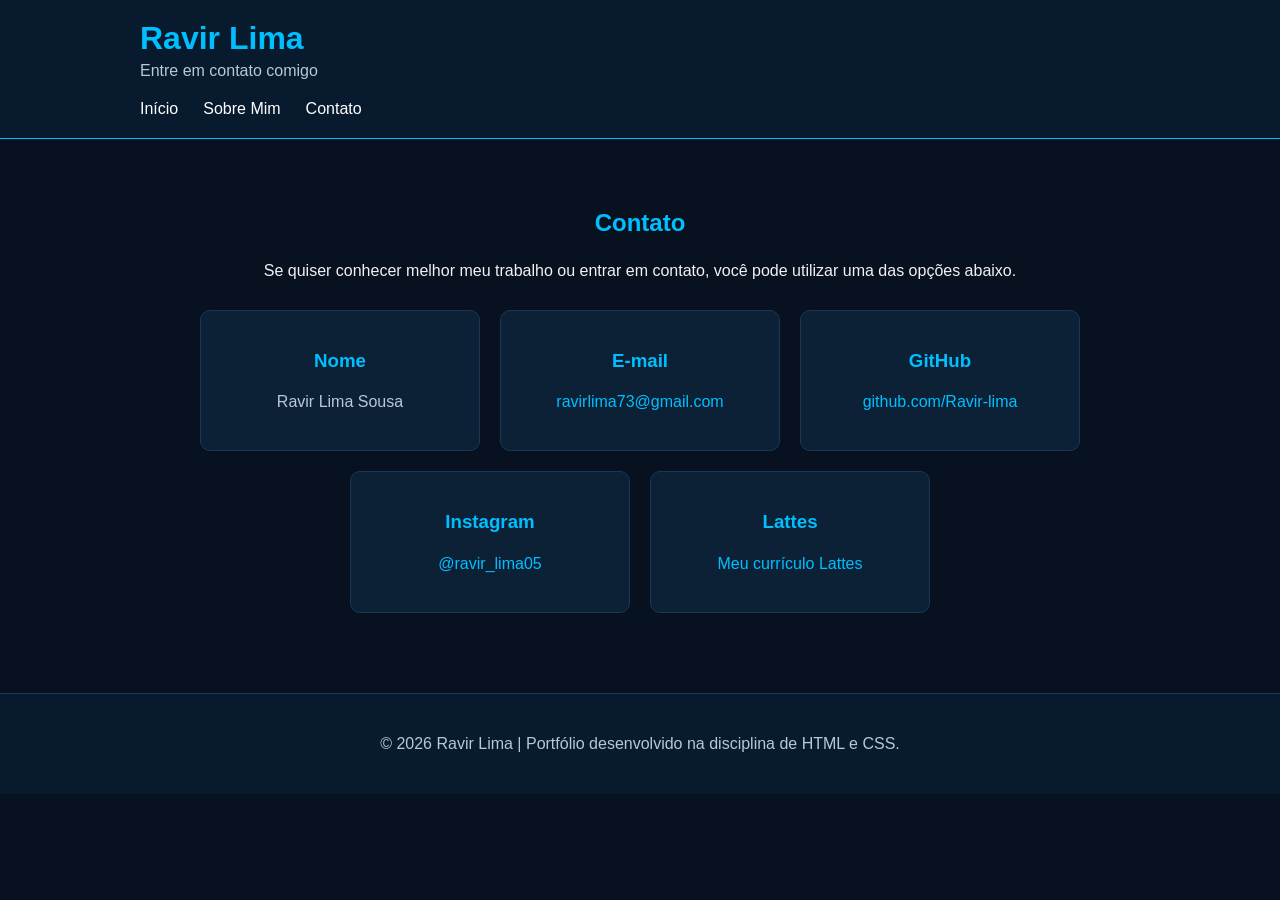
<file: contato.html>
<!DOCTYPE html>
<html lang="pt-br">

<head>
    <meta charset="UTF-8">
    <meta name="viewport" content="width=device-width, initial-scale=1.0">
    <title>Contato | Ravir Lima</title>

    <link rel="stylesheet" href="css/style.css">
</head>

<body>

    <header>
        <div class="cabecalho">
            <h1>Ravir Lima</h1>
            <p>Entre em contato comigo</p>

            <nav>
                <a href="index.html">Início</a>
                <a href="sobre.html">Sobre Mim</a>
                <a href="contato.html">Contato</a>
            </nav>
        </div>
    </header>


    <main>

        <section class="contato">

            <h2>Contato</h2>

            <p>
                Se quiser conhecer melhor meu trabalho ou entrar em contato,
                você pode utilizar uma das opções abaixo.
            </p>

            <div class="informacoes">

                <div class="card">
                    <h3>Nome</h3>
                    <p>Ravir Lima Sousa</p>
                </div>

                <div class="card">
                    <h3>E-mail</h3>
                    <p>
                        <a href="mailto:ravirlima73@gmail.com">
                            ravirlima73@gmail.com
                        </a>
                    </p>
                </div>

                <div class="card">
                    <h3>GitHub</h3>
                    <p>
                        <a href="https://github.com/Ravir-lima" target="_blank">
                            github.com/Ravir-lima
                        </a>
                    </p>
                </div>

                <div class="card">
                    <h3>Instagram</h3>
                    <p>
                        <a href="https://www.instagram.com/ravir_lima05" target="_blank">
                            @ravir_lima05
                        </a>
                    </p>
                </div>

                <div class="card">
                    <h3>Lattes</h3>
                    <p>
                        <a href="http://lattes.cnpq.br/2390042661086416" target="_blank">
                            Meu currículo Lattes
                        </a>
                    </p>
                </div>

            </div>

        </section>

    </main>


    <footer>
        <p>
            © 2026 Ravir Lima | Portfólio desenvolvido na disciplina de HTML e CSS.
        </p>
    </footer>

</body>

</html>
</file>
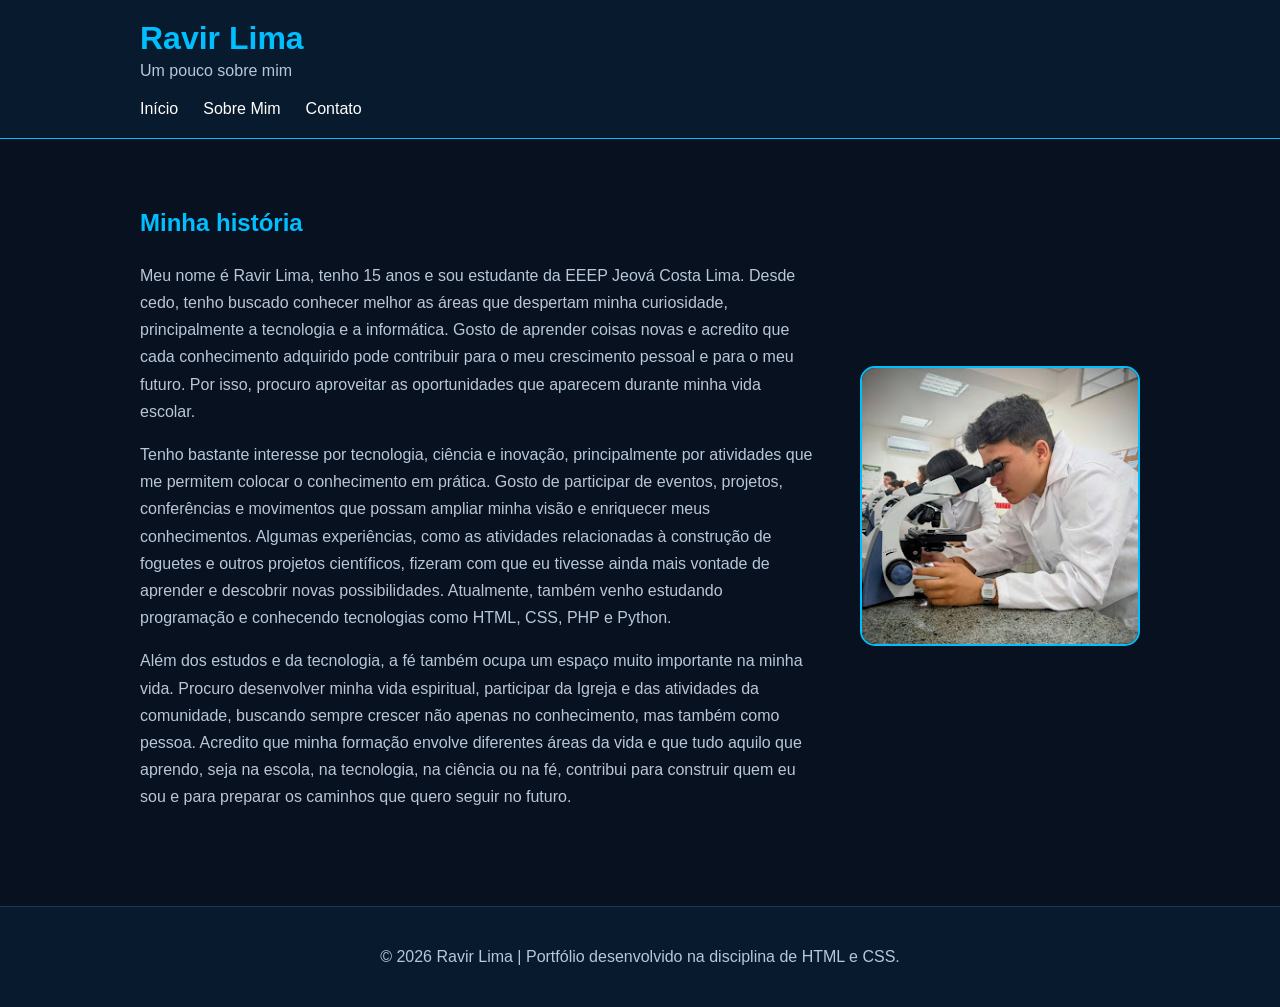
<file: sobre.html>
<!DOCTYPE html>
<html lang="pt-br">

<head>
    <meta charset="UTF-8">
    <meta name="viewport" content="width=device-width, initial-scale=1.0">
    <title>Sobre Mim | Ravir Lima</title>

    <link rel="stylesheet" href="css/style.css">
</head>

<body>

    <header>
        <div class="cabecalho">
            <h1>Ravir Lima</h1>
            <p>Um pouco sobre mim</p>

            <nav>
                <a href="index.html">Início</a>
                <a href="sobre.html">Sobre Mim</a>
                <a href="contato.html">Contato</a>
            </nav>
        </div>
    </header>


    <main>

        <section class="sobre">

            <div>
                <h2>Minha história</h2>

                <p>
                 Meu nome é Ravir Lima, tenho 15 anos e sou estudante da EEEP Jeová Costa Lima. Desde cedo, tenho buscado conhecer melhor as áreas que despertam minha curiosidade, principalmente a tecnologia e a informática. Gosto de aprender coisas novas e acredito que cada conhecimento adquirido pode contribuir para o meu crescimento pessoal e para o meu futuro. 
                 Por isso, procuro aproveitar as oportunidades que aparecem durante minha vida escolar.
                </p>

                <p>
                  Tenho bastante interesse por tecnologia, ciência e inovação, principalmente por atividades que me permitem colocar o conhecimento em prática. Gosto de participar de eventos, projetos, conferências e movimentos que possam ampliar minha visão e enriquecer meus conhecimentos. Algumas experiências, como as atividades relacionadas à construção de foguetes e outros projetos científicos, fizeram com que eu tivesse ainda mais vontade de aprender e descobrir novas possibilidades. Atualmente, também venho estudando programação e conhecendo tecnologias como HTML, CSS, PHP e Python.
                </p>

                <p>
                   Além dos estudos e da tecnologia, a fé também ocupa um espaço muito importante na minha vida. Procuro desenvolver minha vida espiritual, participar da Igreja e das atividades da comunidade, buscando sempre crescer não apenas no conhecimento, mas também como pessoa. Acredito que minha formação envolve diferentes áreas da vida e que tudo aquilo que aprendo, seja na escola, na tecnologia, na ciência ou na fé, contribui para construir quem eu sou e para preparar os caminhos que quero seguir no futuro.
                </p>

            </div>

            <div>
                <img src="./img/lindo.jpg"
                     alt="Ravir Lima em uma atividade de laboratório"
                     class="foto-sobre">
            </div>

        </section>

    </main>


    <footer>
        <p>
            © 2026 Ravir Lima | Portfólio desenvolvido na disciplina de HTML e CSS.
        </p>
    </footer>

</body>

</html>
</file>
<file: css/style.css>
/* Configurações gerais */

* {
    box-sizing: border-box;
}

body {
    margin: 0;
    font-family: Arial, sans-serif;
    background-color: #07111f;
    color: #f2f2f2;
}


/* Cabeçalho */

header {
    background-color: #081a2e;
    border-bottom: 1px solid #00bfff;
    padding: 20px;
}

.cabecalho {
    width: 90%;
    max-width: 1000px;
    margin: auto;
}

.cabecalho h1 {
    margin: 0;
    color: #00bfff;
}

.cabecalho p {
    margin-top: 5px;
    color: #b8c7d9;
}


/* Menu */

nav {
    display: flex;
    gap: 25px;
    margin-top: 20px;
    flex-wrap: wrap;
}

nav a {
    color: white;
    text-decoration: none;
}

nav a:hover {
    color: #00bfff;
}


/* Conteúdo */

main {
    width: 90%;
    max-width: 1000px;
    margin: auto;
}

section {
    padding: 50px 0;
}

h2 {
    color: #00bfff;
    margin-bottom: 25px;
}


/* Apresentação */

.apresentacao {
    display: flex;
    justify-content: space-between;
    align-items: center;
    gap: 40px;
}

.texto-apresentacao {
    width: 55%;
}

.texto-apresentacao p {
    color: #b8c7d9;
    line-height: 1.6;
}

.foto {
    width: 280px;
    height: 320px;
    object-fit: cover;
    border-radius: 15px;
    border: 2px solid #00bfff;
}


/* Botão */

.botao {
    display: inline-block;
    margin-top: 15px;
    padding: 12px 20px;
    background-color: #00bfff;
    color: #07111f;
    text-decoration: none;
    border-radius: 8px;
    font-weight: bold;
}

.botao:hover {
    background-color: white;
}


/* Cards */

.lista {
    display: flex;
    gap: 20px;
    flex-wrap: wrap;
    justify-content: center;
}

.card {
    background-color: #0c2036;
    border: 1px solid #173957;
    border-radius: 10px;
    padding: 20px;
    width: 30%;
}

.card h3 {
    color: #00bfff;
}

.card p {
    color: #b8c7d9;
    line-height: 1.5;
}

.card a {
    color: #00bfff;
    text-decoration: none;
}

.card i {
    font-size: 50px;
}

.flex{
    display: flex;
    flex-wrap: wrap;
    flex-direction: column;
    justify-content: center;
}

/* Links */

.links {
    text-align: center;
}

.links a {
    display: inline-block;
    margin: 10px;
    padding: 10px 15px;
    border: 1px solid #00bfff;
    border-radius: 8px;
    color: #00bfff;
    text-decoration: none;
}

.links a:hover {
    background-color: #00bfff;
    color: #07111f;
}


/* Página Sobre Mim */

.sobre {
    display: flex;
    align-items: center;
    gap: 40px;
}

.sobre p {
    color: #b8c7d9;
    line-height: 1.7;
}

.foto-sobre {
    width: 280px;
    border-radius: 15px;
    border: 2px solid #00bfff;
}


/* Página de contato */

.contato {
    text-align: center;
}

.informacoes {
    display: flex;
    justify-content: center;
    gap: 20px;
    flex-wrap: wrap;
    margin-top: 30px;
}

.informacoes .card {
    width: 280px;
}


/* Rodapé */

footer {
    margin-top: 30px;
    padding: 25px;
    text-align: center;
    background-color: #081a2e;
    border-top: 1px solid #173957;
}

footer p {
    color: #b8c7d9;
}


/* Responsividade */

@media (max-width: 700px) {

    .apresentacao,
    .sobre {
        flex-direction: column;
        text-align: center;
    }

    .texto-apresentacao {
        width: 100%;
    }

    .card {
        width: 100%;
    }

    nav {
        justify-content: center;
    }
}
</file>
